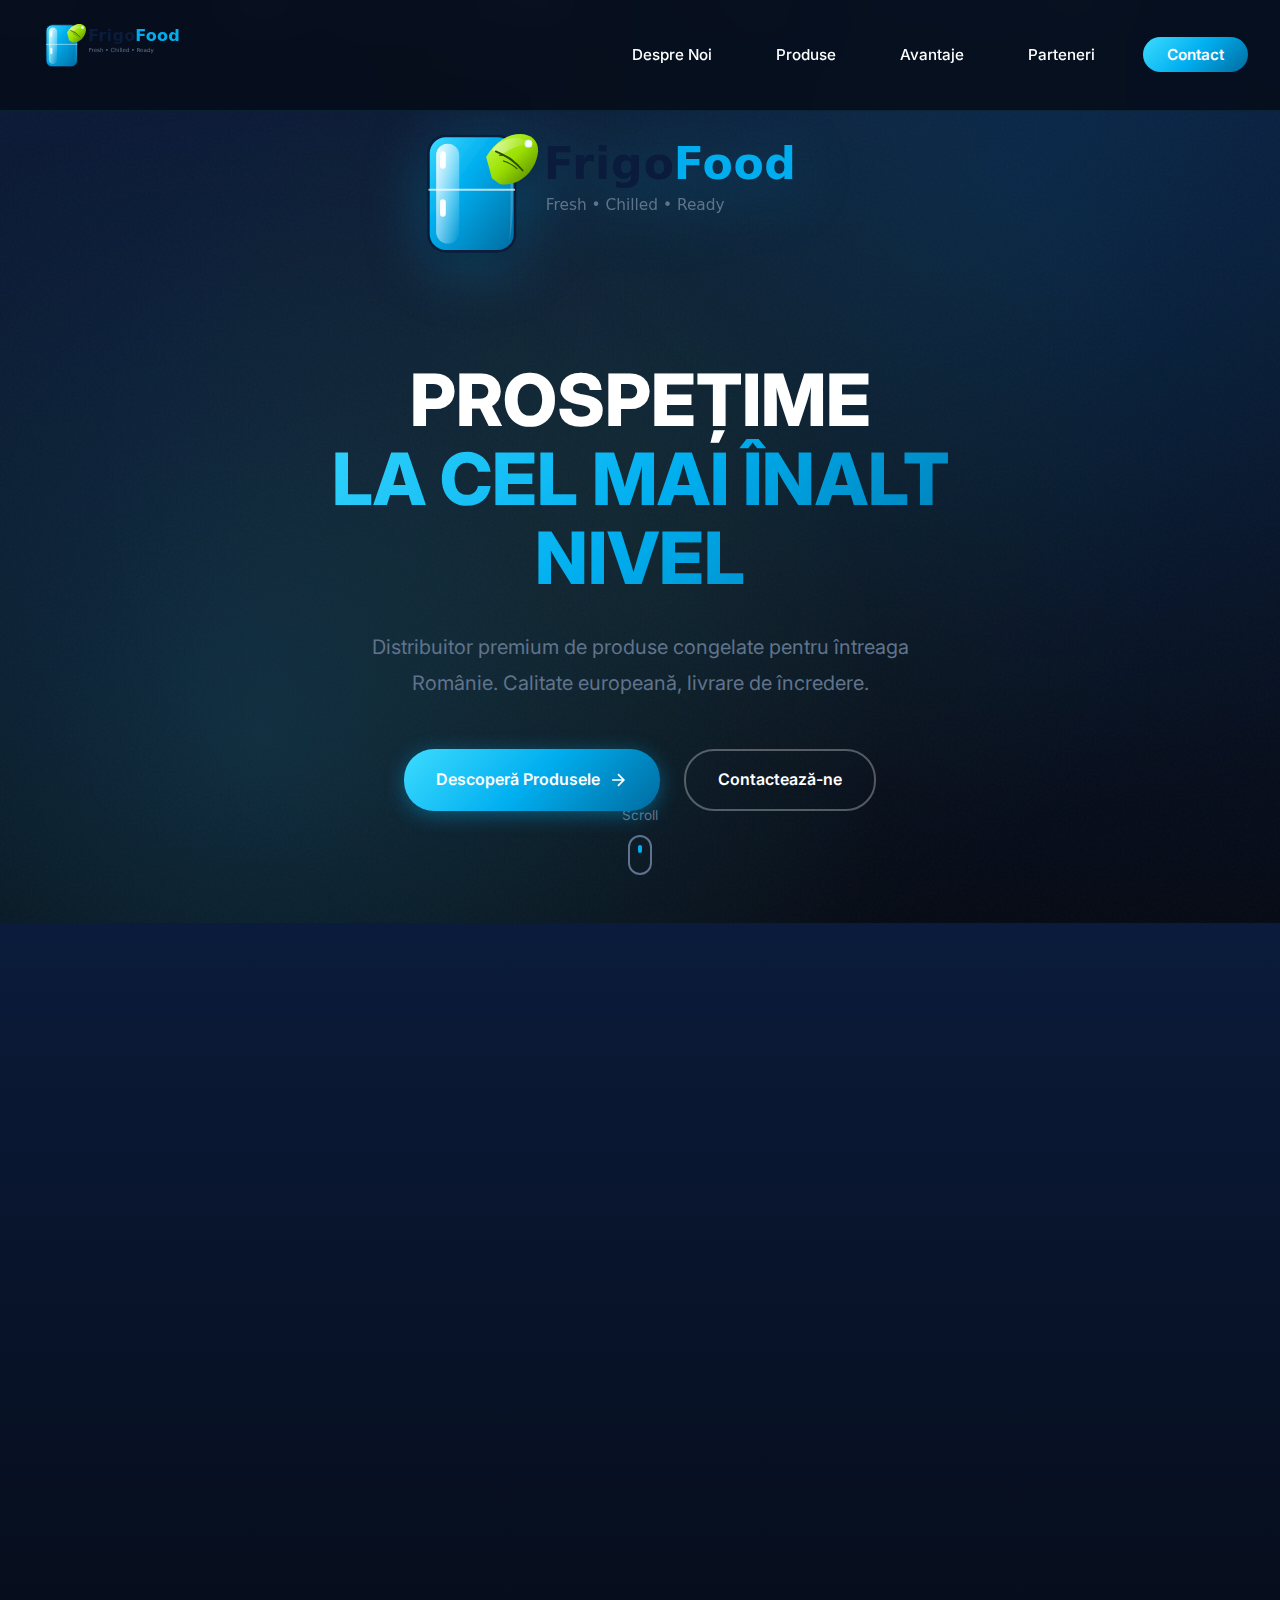
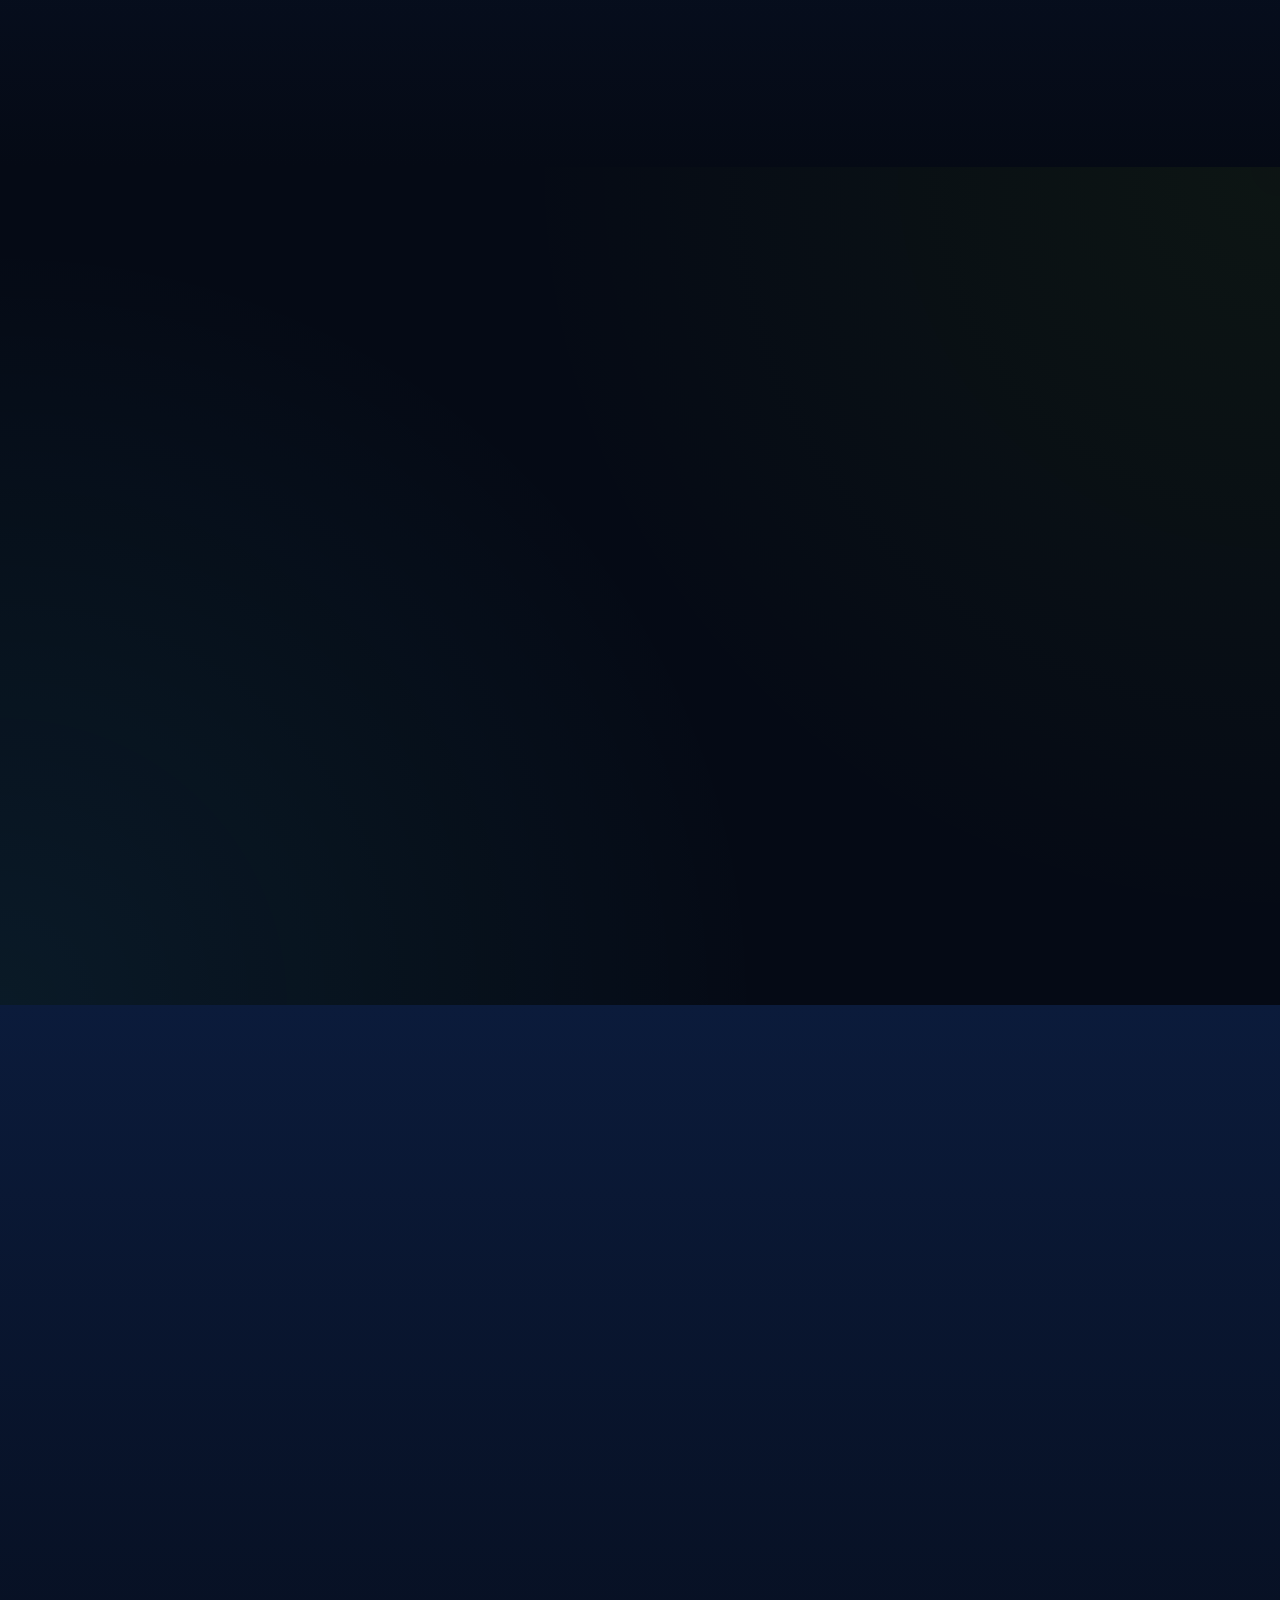
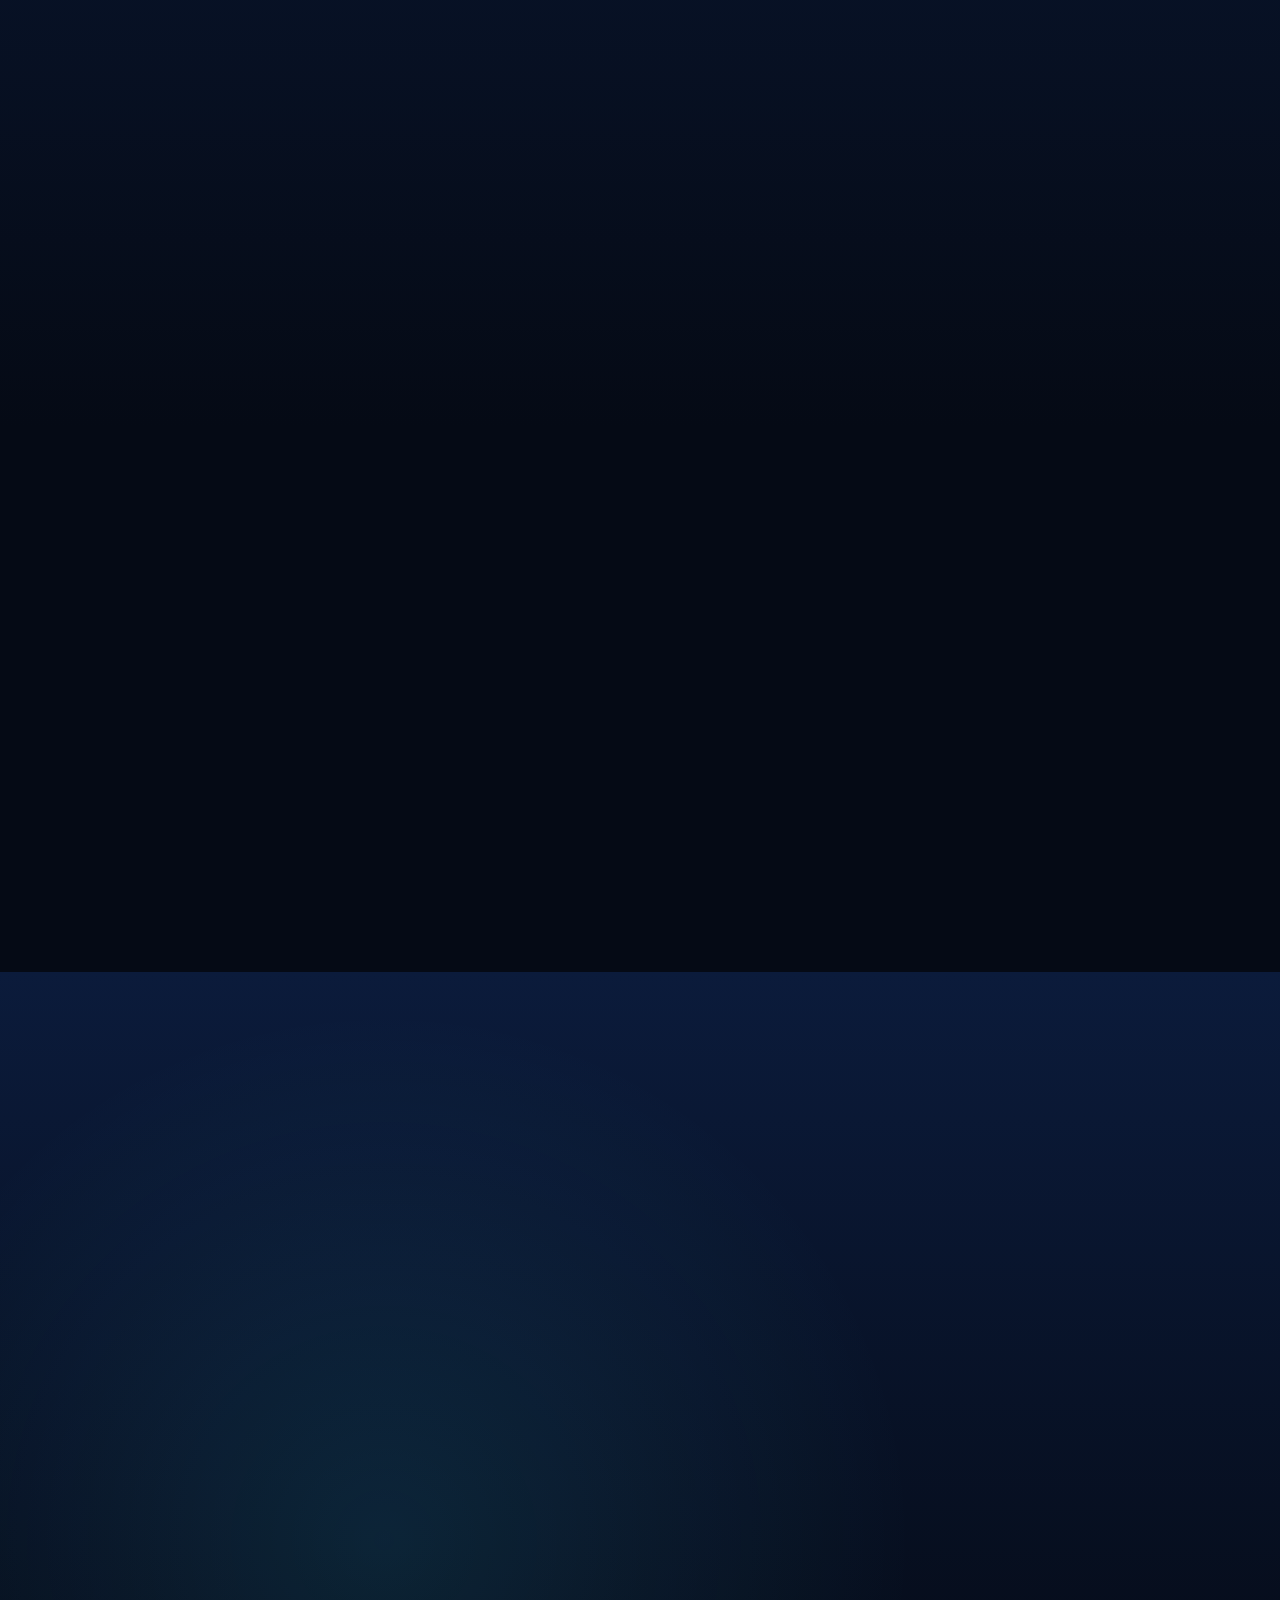
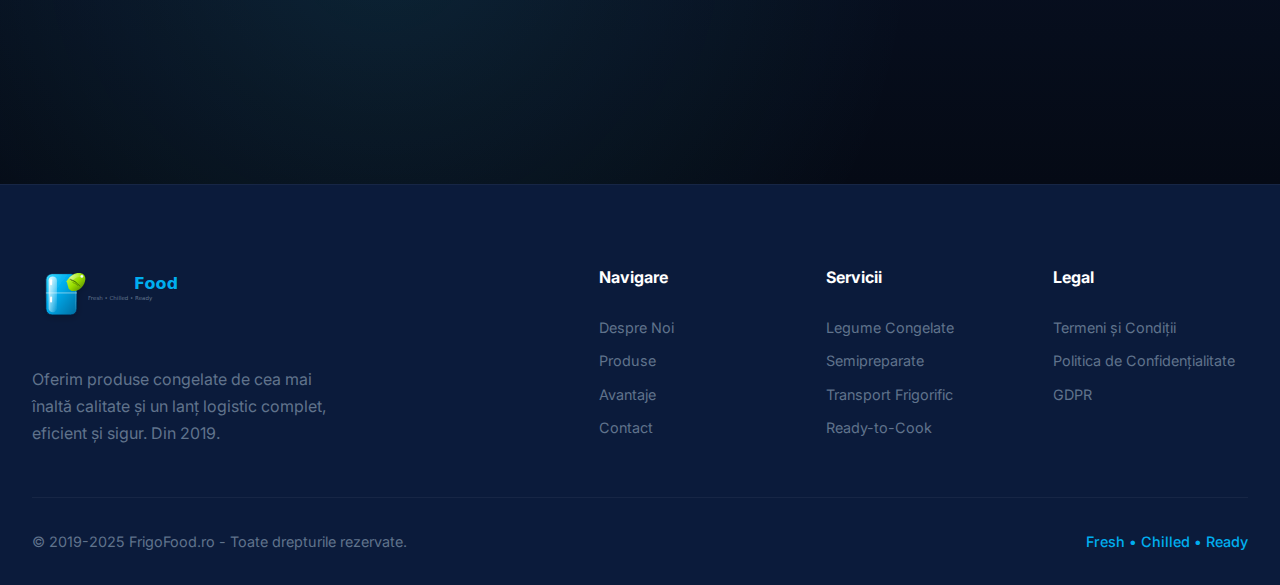
<file: index.html>
<!DOCTYPE html>
<html lang="ro">

<head>
    <meta charset="UTF-8">
    <meta name="viewport" content="width=device-width, initial-scale=1.0">
    <meta name="description"
        content="FrigoFood.ro - Produse congelate premium pentru România. Legume, carne, pește și fructe congelate de cea mai înaltă calitate.">
    <meta name="keywords"
        content="produse congelate, legume congelate, carne congelată, pește congelat, fructe congelate, distribuție România">
    <meta name="author" content="FrigoFood">
    <title>FrigoFood.ro | Fresh • Chilled • Ready</title>

    <!-- Fonts -->
    <link rel="preconnect" href="https://fonts.googleapis.com">
    <link rel="preconnect" href="https://fonts.gstatic.com" crossorigin>
    <link href="https://fonts.googleapis.com/css2?family=Inter:wght@300;400;500;600;700;800;900&display=swap"
        rel="stylesheet">

    <!-- Styles -->
    <link rel="stylesheet" href="index.css">
</head>

<body>
    <!-- Navigation -->
    <nav class="navbar" id="navbar">
        <div class="nav-container">
            <a href="#hero" class="nav-logo">
                <img src="assets/logo.svg" alt="FrigoFood Logo">
            </a>
            <ul class="nav-menu" id="nav-menu">
                <li><a href="#about" class="nav-link">Despre Noi</a></li>
                <li><a href="#products" class="nav-link">Produse</a></li>
                <li><a href="#features" class="nav-link">Avantaje</a></li>
                <li><a href="#partners" class="nav-link">Parteneri</a></li>
                <li><a href="#contact" class="nav-link nav-cta">Contact</a></li>
            </ul>
            <button class="nav-toggle" id="nav-toggle" aria-label="Toggle menu">
                <span></span>
                <span></span>
                <span></span>
            </button>
        </div>
    </nav>

    <!-- Hero Section -->
    <section class="hero" id="hero">
        <div class="hero-background">
            <div class="frost-overlay"></div>
            <div class="ice-particles" id="ice-particles"></div>
        </div>
        <div class="hero-content">
            <div class="hero-logo animate-float">
                <img src="assets/logo.svg" alt="FrigoFood">
            </div>
            <h1 class="hero-title">
                <span class="title-line">PROSPEȚIME</span>
                <span class="title-line accent">LA CEL MAI ÎNALT NIVEL</span>
            </h1>
            <p class="hero-subtitle">Distribuitor premium de produse congelate pentru întreaga Românie. Calitate
                europeană, livrare de încredere.</p>
            <div class="hero-buttons">
                <a href="#products" class="btn btn-primary">
                    <span>Descoperă Produsele</span>
                    <svg width="20" height="20" viewBox="0 0 24 24" fill="none" stroke="currentColor" stroke-width="2">
                        <path d="M5 12h14M12 5l7 7-7 7" />
                    </svg>
                </a>
                <a href="#contact" class="btn btn-secondary">Contactează-ne</a>
            </div>
        </div>
        <div class="hero-scroll">
            <span>Scroll</span>
            <div class="scroll-indicator"></div>
        </div>
    </section>

    <!-- About Section -->
    <section class="about" id="about">
        <div class="container">
            <div class="section-header">
                <span class="section-label">Despre Noi</span>
                <h2 class="section-title">Excelență în <span class="accent">Transport și Distribuție Frigorifică</span>
                </h2>
            </div>
            <div class="about-content">
                <div class="about-text">
                    <p class="about-lead">FrigoFood, fondată în anul 2019, este o firmă românească specializată în
                        transportul intern și internațional de mărfuri cu temperatură controlată.</p>
                    <p>Dispunem de o flotă frigorifică diversificată, cu vehicule de la 3,5 tone până la 20 tone,
                        oferind flexibilitate completă pentru distribuție locală, regională și transport internațional
                        de mare capacitate.</p>
                    <p>Prin investiții constante în tehnologie și logistică, am evoluat într-un operator logistic
                        complet, capabil să gestioneze întregul lanț frigorific: import, depozitare, manipulare,
                        distribuție și transport.</p>
                    <p>Începând cu 2024/2025, compania și-a extins activitatea prin dezvoltarea diviziei de import și
                        distribuție de legume congelate și produse semipreparate congelate, bazată pe parteneriate
                        internaționale solide și pe experiența acumulată în domeniul transportului frigorific.</p>
                </div>
                <div class="about-stats">
                    <div class="stat-card glass-card">
                        <div class="stat-icon">❄️</div>
                        <div class="stat-number" data-count="500">0</div>
                        <div class="stat-label">Produse Premium</div>
                    </div>
                    <div class="stat-card glass-card">
                        <div class="stat-icon">🚚</div>
                        <div class="stat-number" data-count="42">0</div>
                        <div class="stat-label">Județe Acoperite</div>
                    </div>
                    <div class="stat-card glass-card">
                        <div class="stat-icon">🤝</div>
                        <div class="stat-number" data-count="200">0</div>
                        <div class="stat-label">Clienți Mulțumiți</div>
                    </div>
                    <div class="stat-card glass-card">
                        <div class="stat-icon">⭐</div>
                        <div class="stat-number" data-count="6">0</div>
                        <div class="stat-label">Ani de Experiență</div>
                    </div>
                </div>
            </div>
        </div>
    </section>

    <!-- Products Section -->
    <section class="products" id="products">
        <div class="container">
            <div class="section-header">
                <span class="section-label">Ce Oferim</span>
                <h2 class="section-title">Descoperă <span class="accent">Serviciile și Produsele Noastre</span></h2>
                <p class="section-description">Import direct din Belgia și Polonia, depozitare și distribuție în lanț
                    frigorific complet, transport monitorizat 24/7.</p>
            </div>
            <div class="products-grid">
                <div class="product-card" data-category="dunya" onclick="window.location.href='dunya.html'">
                    <div class="product-image">
                        <div class="product-gradient gradient-red"></div>
                        <!-- Placeholder for Dunya Logo if available, otherwise stylish text/icon -->
                        <div class="dunya-logo-overlay">
                            <span class="dunya-text">DUNYA</span>
                        </div>
                        <div class="product-icon">🍲</div>
                    </div>
                    <div class="product-content">
                        <h3>Partener Dunya Holding</h3>
                        <p>Legume și semipreparate congelate de calitate superioară. Reprezentant EXCLUSIV în România.
                        </p>
                        <span class="product-tag">Vezi Catalog -></span>
                    </div>
                </div>
                <div class="product-card" data-category="transport">
                    <div class="product-image">
                        <div class="product-gradient gradient-blue"></div>
                        <div class="product-icon">🚚</div>
                    </div>
                    <div class="product-content">
                        <h3>Transport Frigorific</h3>
                        <p>Flotă diversificată 3,5t - 20t, transport intern și internațional, vehicule Euro 6
                            monitorizate GPS 24/7.</p>
                        <span class="product-tag">Monitorizat 24/7</span>
                    </div>
                </div>
                <div class="product-card" data-category="readytocook">
                    <div class="product-image">
                        <div class="product-gradient gradient-purple"></div>
                        <div class="product-icon">👨‍🍳</div>
                    </div>
                    <div class="product-content">
                        <h3>Ready-to-Cook</h3>
                        <p>Gamă completă de produse gata de preparare pentru HoReCa, retail și distribuitori alimentari.
                        </p>
                        <span class="product-tag">HoReCa</span>
                    </div>
                </div>
            </div>
        </div>
    </section>

    <!-- Features Section -->
    <section class="features" id="features">
        <div class="container">
            <div class="section-header">
                <span class="section-label">De Ce Noi</span>
                <h2 class="section-title">Avantajele <span class="accent">FrigoFood</span></h2>
            </div>
            <div class="features-grid">
                <div class="feature-card glass-card">
                    <div class="feature-icon-wrapper">
                        <div class="feature-icon">🚚</div>
                    </div>
                    <h3>Flotă Frigorifică Diversificată</h3>
                    <p>Vehicule de la 3,5t până la 20t, ideale pentru distribuție locală, regională și transport
                        internațional.</p>
                </div>
                <div class="feature-card glass-card">
                    <div class="feature-icon-wrapper">
                        <div class="feature-icon">🏭</div>
                    </div>
                    <h3>Operator Logistic Complet</h3>
                    <p>Import, depozitare, manipulare, distribuție și transport - gestionăm întregul lanț frigorific.
                    </p>
                </div>
                <div class="feature-card glass-card">
                    <div class="feature-icon-wrapper">
                        <div class="feature-icon">🏆</div>
                    </div>
                    <h3>Reprezentant Exclusiv</h3>
                    <p>Suntem unicul reprezentant Dunya Holding în România, oferind produse unice și competitive.</p>
                </div>
                <div class="feature-card glass-card">
                    <div class="feature-icon-wrapper">
                        <div class="feature-icon">✅</div>
                    </div>
                    <h3>Certificări Internaționale</h3>
                    <p>Produse conforme IFS, BRC, HACCP, ISO 22000 - cele mai stricte standarde de siguranță alimentară.
                    </p>
                </div>
                <div class="feature-card glass-card">
                    <div class="feature-icon-wrapper">
                        <div class="feature-icon">🌱</div>
                    </div>
                    <h3>Sustenabilitate</h3>
                    <p>Flotă Euro 6, optimizarea rutelor, eficiență energetică în depozite și practici ecologice.</p>
                </div>
                <div class="feature-card glass-card">
                    <div class="feature-icon-wrapper">
                        <div class="feature-icon">📍</div>
                    </div>
                    <h3>Trasabilitate Completă</h3>
                    <p>Calitate garantată și monitorizare GPS 24/7 pentru siguranța fiecărui transport.</p>
                </div>
            </div>
        </div>
    </section>

    <!-- Partners Section -->
    <section class="partners" id="partners">
        <div class="container">
            <div class="section-header">
                <span class="section-label">Parteneri Internaționali</span>
                <h2 class="section-title">Parteneriatele Noastre <span class="accent">de Încredere</span></h2>
                <p class="section-description">Colaborăm cu producători europeni de top și deservim distribuitori,
                    HoReCa și retail în toată România.</p>
            </div>
            <div class="partners-marquee">
                <div class="partners-track">
                    <div class="partner-logo">
                        <span class="partner-name">Furnizor Belgian</span>
                        <span class="partner-subtitle">40+ ani experiență</span>
                    </div>
                    <div class="partner-logo">
                        <span class="partner-name">Dunya Holding</span>
                        <span class="partner-subtitle">Polonia - Exclusiv RO</span>
                    </div>
                    <div class="partner-logo">
                        <span class="partner-name">Distribuitori</span>
                        <span class="partner-subtitle">Produse Alimentare</span>
                    </div>
                    <div class="partner-logo">
                        <span class="partner-name">HoReCa</span>
                        <span class="partner-subtitle">Restaurante & Hoteluri</span>
                    </div>
                    <div class="partner-logo">
                        <span class="partner-name">Retail</span>
                        <span class="partner-subtitle">Magazine & Supermarketuri</span>
                    </div>
                    <div class="partner-logo">
                        <span class="partner-name">Catering</span>
                        <span class="partner-subtitle">Servicii Premium</span>
                    </div>
                    <!-- Duplicate for seamless loop -->
                    <div class="partner-logo">
                        <span class="partner-name">Furnizor Belgian</span>
                        <span class="partner-subtitle">40+ ani experiență</span>
                    </div>
                    <div class="partner-logo">
                        <span class="partner-name">Dunya Holding</span>
                        <span class="partner-subtitle">Polonia - Exclusiv RO</span>
                    </div>
                    <div class="partner-logo">
                        <span class="partner-name">Distribuitori</span>
                        <span class="partner-subtitle">Produse Alimentare</span>
                    </div>
                    <div class="partner-logo">
                        <span class="partner-name">HoReCa</span>
                        <span class="partner-subtitle">Restaurante & Hoteluri</span>
                    </div>
                </div>
            </div>
        </div>
    </section>

    <!-- Contact Section -->
    <section class="contact" id="contact">
        <div class="container">
            <div class="contact-wrapper">
                <div class="contact-info">
                    <div class="section-header">
                        <span class="section-label">Contact</span>
                        <h2 class="section-title">Hai să <span class="accent">Colaborăm</span></h2>
                    </div>
                    <p class="contact-description">Ești interesat de produsele noastre sau vrei să devii partener?
                        Contactează-ne și îți vom răspunde în cel mai scurt timp.</p>

                    <div class="contact-details">
                        <div class="contact-item">
                            <div class="contact-icon">📍</div>
                            <div>
                                <strong>Adresă</strong>
                                <p>Strada Exemplu Nr. 123, București, România</p>
                            </div>
                        </div>
                        <div class="contact-item">
                            <div class="contact-icon">📞</div>
                            <div>
                                <strong>Telefon</strong>
                                <p>+40 123 456 789</p>
                            </div>
                        </div>
                        <div class="contact-item">
                            <div class="contact-icon">✉️</div>
                            <div>
                                <strong>Email</strong>
                                <p>contact@frigofood.ro</p>
                            </div>
                        </div>
                        <div class="contact-item">
                            <div class="contact-icon">🕐</div>
                            <div>
                                <strong>Program</strong>
                                <p>Luni - Vineri: 08:00 - 18:00</p>
                            </div>
                        </div>
                    </div>

                    <div class="social-links">
                        <a href="#" class="social-link" aria-label="Facebook">
                            <svg width="24" height="24" viewBox="0 0 24 24" fill="currentColor">
                                <path d="M18 2h-3a5 5 0 0 0-5 5v3H7v4h3v8h4v-8h3l1-4h-4V7a1 1 0 0 1 1-1h3z" />
                            </svg>
                        </a>
                        <a href="#" class="social-link" aria-label="Instagram">
                            <svg width="24" height="24" viewBox="0 0 24 24" fill="none" stroke="currentColor"
                                stroke-width="2">
                                <rect x="2" y="2" width="20" height="20" rx="5" ry="5" />
                                <path d="M16 11.37A4 4 0 1 1 12.63 8 4 4 0 0 1 16 11.37z" />
                                <line x1="17.5" y1="6.5" x2="17.51" y2="6.5" />
                            </svg>
                        </a>
                        <a href="#" class="social-link" aria-label="LinkedIn">
                            <svg width="24" height="24" viewBox="0 0 24 24" fill="currentColor">
                                <path
                                    d="M16 8a6 6 0 0 1 6 6v7h-4v-7a2 2 0 0 0-2-2 2 2 0 0 0-2 2v7h-4v-7a6 6 0 0 1 6-6z" />
                                <rect x="2" y="9" width="4" height="12" />
                                <circle cx="4" cy="4" r="2" />
                            </svg>
                        </a>
                    </div>
                </div>

                <div class="contact-form-wrapper glass-card">
                    <form class="contact-form" id="contact-form">
                        <div class="form-group">
                            <label for="name">Nume Complet</label>
                            <input type="text" id="name" name="name" required placeholder="Ion Popescu">
                        </div>
                        <div class="form-group">
                            <label for="email">Email</label>
                            <input type="email" id="email" name="email" required placeholder="ion@exemplu.ro">
                        </div>
                        <div class="form-group">
                            <label for="company">Companie (opțional)</label>
                            <input type="text" id="company" name="company" placeholder="Numele companiei">
                        </div>
                        <div class="form-group">
                            <label for="message">Mesaj</label>
                            <textarea id="message" name="message" rows="4" required
                                placeholder="Scrie mesajul tău aici..."></textarea>
                        </div>
                        <button type="submit" class="btn btn-primary btn-full">
                            <span>Trimite Mesajul</span>
                            <svg width="20" height="20" viewBox="0 0 24 24" fill="none" stroke="currentColor"
                                stroke-width="2">
                                <line x1="22" y1="2" x2="11" y2="13" />
                                <polygon points="22 2 15 22 11 13 2 9 22 2" />
                            </svg>
                        </button>
                    </form>
                </div>
            </div>
        </div>
    </section>

    <!-- Footer -->
    <footer class="footer">
        <div class="container">
            <div class="footer-content">
                <div class="footer-brand">
                    <img src="assets/logo.svg" alt="FrigoFood" class="footer-logo">
                    <p>Oferim produse congelate de cea mai înaltă calitate și un lanț logistic complet, eficient și
                        sigur. Din 2019.</p>
                </div>
                <div class="footer-links">
                    <div class="footer-column">
                        <h4>Navigare</h4>
                        <ul>
                            <li><a href="#about">Despre Noi</a></li>
                            <li><a href="#products">Produse</a></li>
                            <li><a href="#features">Avantaje</a></li>
                            <li><a href="#contact">Contact</a></li>
                        </ul>
                    </div>
                    <div class="footer-column">
                        <h4>Servicii</h4>
                        <ul>
                            <li><a href="#products">Legume Congelate</a></li>
                            <li><a href="#products">Semipreparate</a></li>
                            <li><a href="#products">Transport Frigorific</a></li>
                            <li><a href="#products">Ready-to-Cook</a></li>
                        </ul>
                    </div>
                    <div class="footer-column">
                        <h4>Legal</h4>
                        <ul>
                            <li><a href="#">Termeni și Condiții</a></li>
                            <li><a href="#">Politica de Confidențialitate</a></li>
                            <li><a href="#">GDPR</a></li>
                        </ul>
                    </div>
                </div>
            </div>
            <div class="footer-bottom">
                <p>&copy; 2019-2025 FrigoFood.ro - Toate drepturile rezervate.</p>
                <p class="footer-tagline">Fresh • Chilled • Ready</p>
            </div>
        </div>
    </footer>

    <!-- Scripts -->
    <script src="index.js"></script>
</body>

</html>
</file>
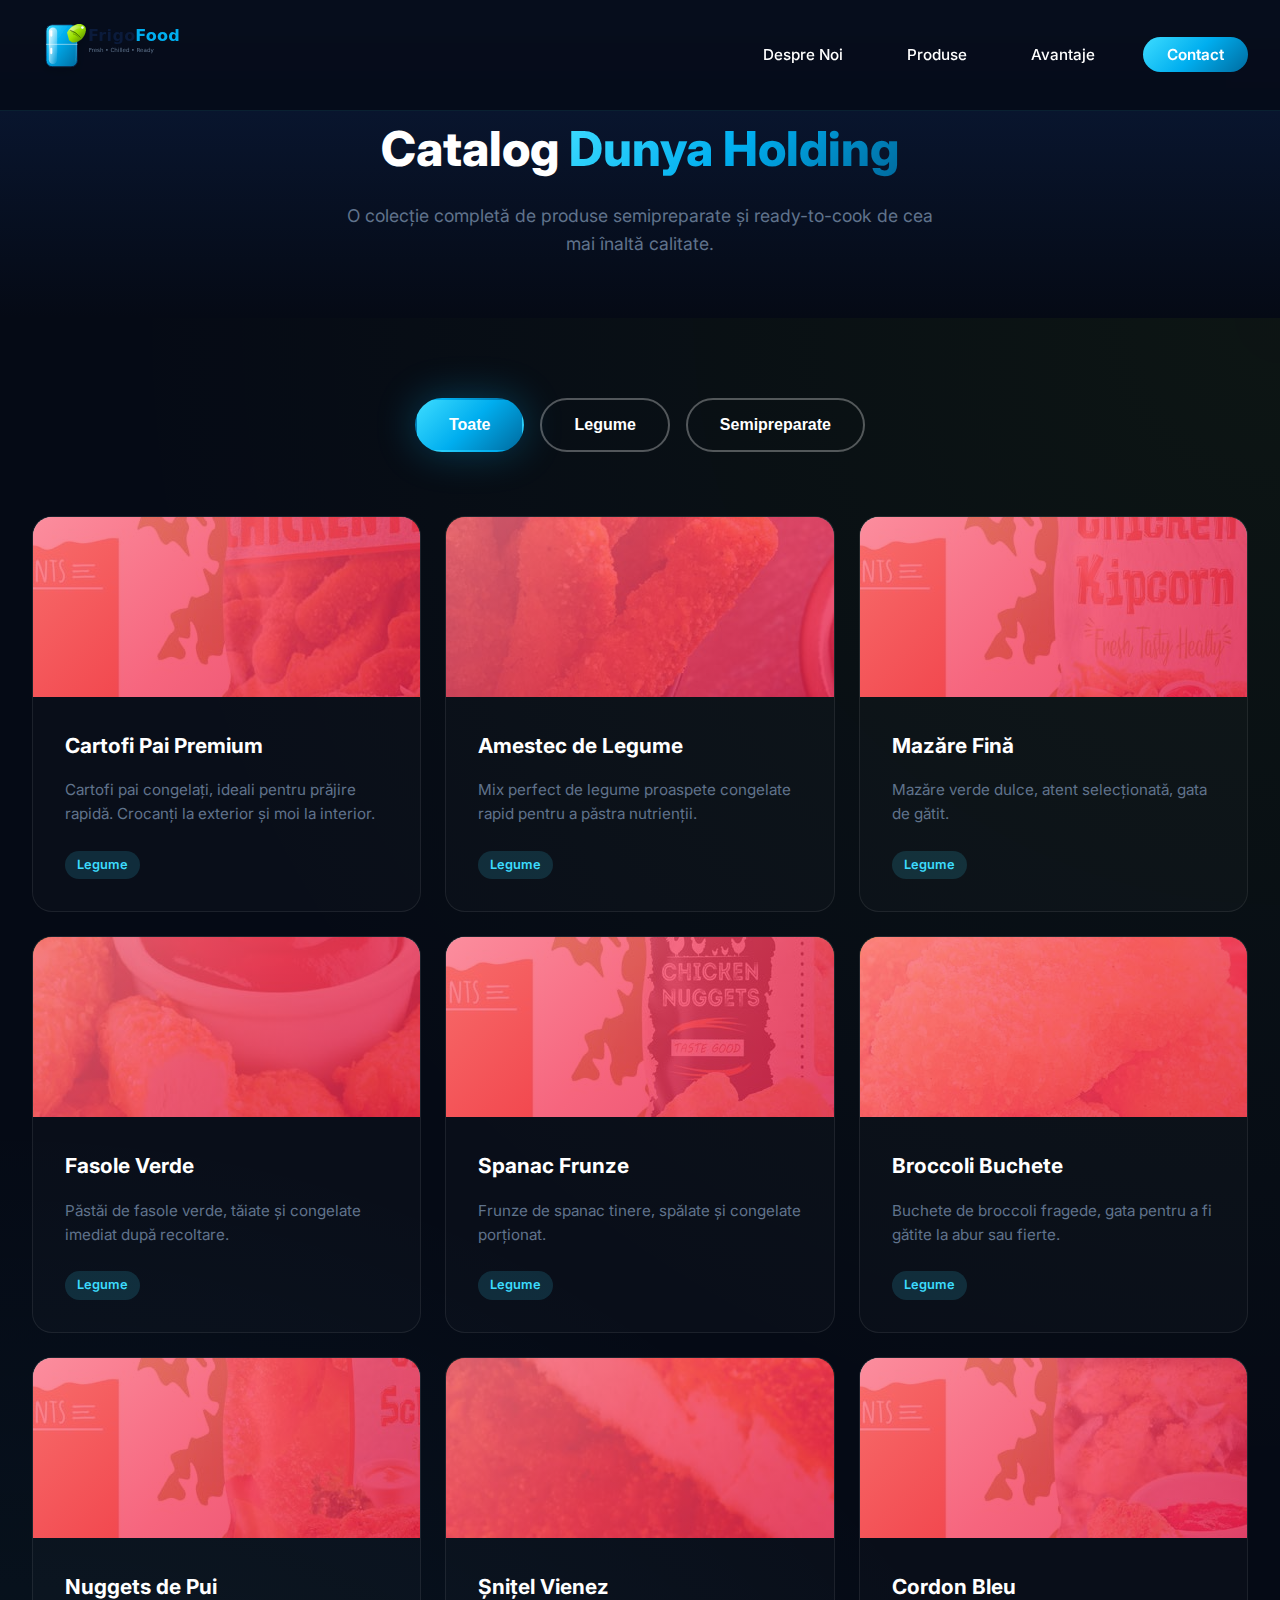
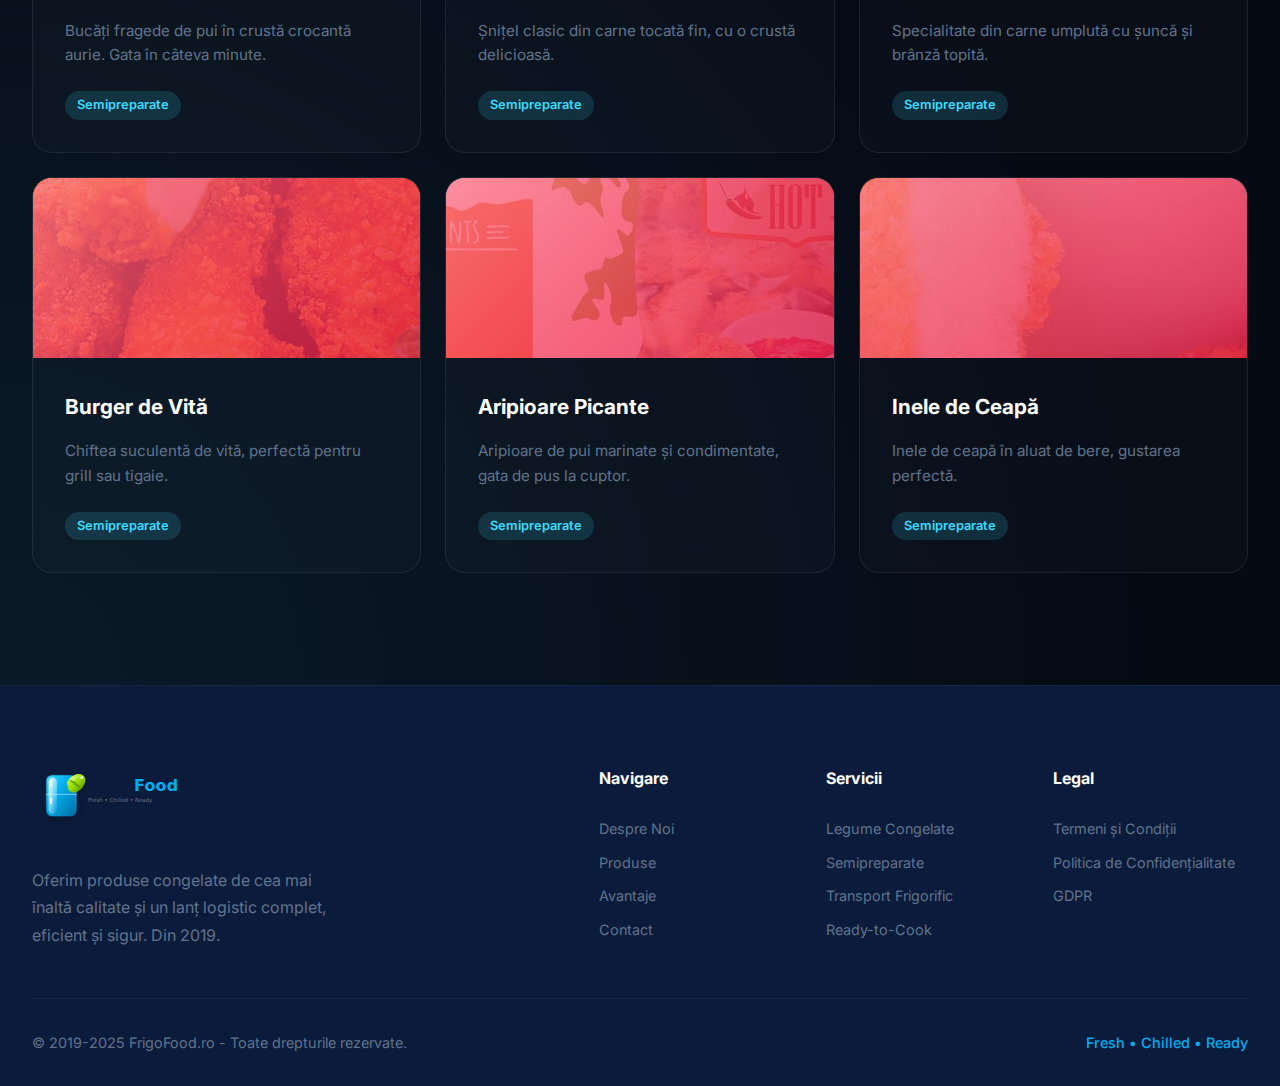
<file: dunya.html>
<!DOCTYPE html>
<html lang="ro">

<head>
    <meta charset="UTF-8">
    <meta name="viewport" content="width=device-width, initial-scale=1.0">
    <title>FrigoFood.ro | Catalog Dunya Holding</title>

    <!-- Fonts -->
    <link rel="preconnect" href="https://fonts.googleapis.com">
    <link rel="preconnect" href="https://fonts.gstatic.com" crossorigin>
    <link href="https://fonts.googleapis.com/css2?family=Inter:wght@300;400;500;600;700;800;900&display=swap"
        rel="stylesheet">

    <!-- Styles -->
    <link rel="stylesheet" href="index.css">
    <style>
        .page-header {
            padding-top: 120px;
            padding-bottom: 60px;
            background: var(--gradient-dark);
            text-align: center;
        }

        .gallery-grid {
            display: grid;
            grid-template-columns: repeat(auto-fit, minmax(300px, 1fr));
            gap: var(--spacing-md);
            padding: var(--spacing-lg) 0;
        }

        .gallery-item {
            border-radius: var(--radius-md);
            overflow: hidden;
            background: rgba(255, 255, 255, 0.05);
            border: 1px solid rgba(255, 255, 255, 0.1);
            transition: var(--transition-base);
        }

        .gallery-item:hover {
            transform: translateY(-5px);
            border-color: var(--frost-blue);
        }

        .gallery-item img {
            width: 100%;
            height: auto;
            display: block;
        }
    </style>
</head>

<body>
    <!-- Navigation -->
    <nav class="navbar" id="navbar">
        <div class="nav-container">
            <a href="index.html" class="nav-logo">
                <img src="assets/logo.svg" alt="FrigoFood Logo">
            </a>
            <ul class="nav-menu" id="nav-menu">
                <li><a href="index.html#about" class="nav-link">Despre Noi</a></li>
                <li><a href="index.html#products" class="nav-link">Produse</a></li>
                <li><a href="index.html#features" class="nav-link">Avantaje</a></li>
                <li><a href="index.html#contact" class="nav-link nav-cta">Contact</a></li>
            </ul>
        </div>
    </nav>

    <!-- Page Header -->
    <section class="page-header">
        <div class="container">
            <h1 class="section-title">Catalog <span class="accent">Dunya Holding</span></h1>
            <p class="section-description">O colecție completă de produse semipreparate și ready-to-cook de cea mai
                înaltă calitate.</p>
        </div>
    </section>

    <!-- Gallery Section -->
    <section class="products">
        <div class="container">
            <!-- Filter Buttons -->
            <div class="filter-buttons" style="display: flex; justify-content: center; gap: 1rem; margin-bottom: 2rem;">
                <button class="btn btn-secondary active" onclick="filterProducts('all', this)">Toate</button>
                <button class="btn btn-secondary" onclick="filterProducts('legume', this)">Legume</button>
                <button class="btn btn-secondary" onclick="filterProducts('semipreparate', this)">Semipreparate</button>
            </div>

            <div class="gallery-grid" id="product-grid">
                <!-- Products will be loaded here via JS -->
            </div>
        </div>
    </section>

    <!-- Footer -->
    <footer class="footer">
        <div class="container">
            <div class="footer-content">
                <div class="footer-brand">
                    <img src="assets/logo.svg" alt="FrigoFood" class="footer-logo">
                    <p>Oferim produse congelate de cea mai înaltă calitate și un lanț logistic complet, eficient și
                        sigur. Din 2019.</p>
                </div>
                <div class="footer-links">
                    <div class="footer-column">
                        <h4>Navigare</h4>
                        <ul>
                            <li><a href="index.html#about">Despre Noi</a></li>
                            <li><a href="index.html#products">Produse</a></li>
                            <li><a href="index.html#features">Avantaje</a></li>
                            <li><a href="index.html#contact">Contact</a></li>
                        </ul>
                    </div>
                    <div class="footer-column">
                        <h4>Servicii</h4>
                        <ul>
                            <li><a href="index.html#products">Legume Congelate</a></li>
                            <li><a href="index.html#products">Semipreparate</a></li>
                            <li><a href="index.html#products">Transport Frigorific</a></li>
                            <li><a href="index.html#products">Ready-to-Cook</a></li>
                        </ul>
                    </div>
                    <div class="footer-column">
                        <h4>Legal</h4>
                        <ul>
                            <li><a href="#">Termeni și Condiții</a></li>
                            <li><a href="#">Politica de Confidențialitate</a></li>
                            <li><a href="#">GDPR</a></li>
                        </ul>
                    </div>
                </div>
            </div>
            <div class="footer-bottom">
                <p>&copy; 2019-2025 FrigoFood.ro - Toate drepturile rezervate.</p>
                <p class="footer-tagline">Fresh • Chilled • Ready</p>
            </div>
        </div>
    </footer>

    <!-- Scripts -->
    <script src="js/dunya_products.js"></script>
    <script>
        const productGrid = document.getElementById('product-grid');

        function renderProducts(filter = 'all') {
            productGrid.innerHTML = '';

            const filteredProducts = filter === 'all'
                ? dunyaProducts
                : dunyaProducts.filter(p => p.category === filter);

            filteredProducts.forEach(product => {
                const productHTML = `
                    <div class="product-card">
                        <div class="product-image">
                            <img src="${product.image}" alt="${product.name}" loading="lazy">
                            <div class="product-gradient gradient-red"></div>
                        </div>
                        <div class="product-content">
                            <h3>${product.name}</h3>
                            <p>${product.description}</p>
                            <span class="product-tag">${product.category === 'legume' ? 'Legume' : 'Semipreparate'}</span>
                        </div>
                    </div>
                `;
                productGrid.innerHTML += productHTML;
            });
        }

        function filterProducts(category, btn) {
            // Update active state
            document.querySelectorAll('.filter-buttons .btn').forEach(b => b.classList.remove('active'));
            document.querySelectorAll('.filter-buttons .btn').forEach(b => {
                if (b.textContent.toLowerCase().includes(category === 'all' ? 'toate' : category)) {
                    // This is a rough match, in a real app we'd use data attributes
                }
            });
            btn.classList.add('active'); // Add to clicked button

            renderProducts(category);
        }

        // Initial render
        renderProducts();
    </script>
</file>
<file: index.css>
/* ============================================
   FRIGOFOOD.RO - EPIC PRESENTATION WEBSITE
   Modern, Icy, Premium Design
   ============================================ */

/* CSS Custom Properties (Design Tokens) */
:root {
    /* Primary Colors - From Logo */
    --deep-ocean: #0B1B3B;
    --frost-blue: #00AEEF;
    --ice-blue: #3DDCFF;
    --fresh-green: #9ADF00;
    --leaf-dark: #4A7A00;

    /* Neutrals */
    --snow-white: #FFFFFF;
    --soft-gray: #60738C;
    --light-gray: #F0F4F8;
    --dark-bg: #050A15;

    /* Gradients */
    --gradient-ice: linear-gradient(135deg, #3DDCFF 0%, #00AEEF 50%, #006B9F 100%);
    --gradient-frost: linear-gradient(180deg, rgba(61, 220, 255, 0.15) 0%, rgba(0, 174, 239, 0.05) 100%);
    --gradient-fresh: linear-gradient(135deg, #C9FF5A 0%, #9ADF00 50%, #4A7A00 100%);
    --gradient-dark: linear-gradient(180deg, #0B1B3B 0%, #050A15 100%);

    /* Typography */
    --font-primary: 'Inter', system-ui, -apple-system, sans-serif;

    /* Spacing */
    --spacing-xs: 0.5rem;
    --spacing-sm: 1rem;
    --spacing-md: 1.5rem;
    --spacing-lg: 2rem;
    --spacing-xl: 3rem;
    --spacing-2xl: 5rem;

    /* Border Radius */
    --radius-sm: 8px;
    --radius-md: 12px;
    --radius-lg: 20px;
    --radius-xl: 30px;

    /* Shadows */
    --shadow-sm: 0 2px 10px rgba(0, 0, 0, 0.1);
    --shadow-md: 0 8px 30px rgba(0, 0, 0, 0.12);
    --shadow-lg: 0 20px 60px rgba(0, 0, 0, 0.15);
    --shadow-glow: 0 0 40px rgba(0, 174, 239, 0.3);

    /* Transitions */
    --transition-fast: 0.2s ease;
    --transition-base: 0.3s ease;
    --transition-slow: 0.5s ease;
}

/* Reset & Base */
*,
*::before,
*::after {
    margin: 0;
    padding: 0;
    box-sizing: border-box;
}

html {
    scroll-behavior: smooth;
    font-size: 16px;
}

body {
    font-family: var(--font-primary);
    background: var(--dark-bg);
    color: var(--snow-white);
    line-height: 1.6;
    overflow-x: hidden;
}

/* Scrollbar Styling */
::-webkit-scrollbar {
    width: 10px;
}

::-webkit-scrollbar-track {
    background: var(--deep-ocean);
}

::-webkit-scrollbar-thumb {
    background: var(--frost-blue);
    border-radius: 5px;
}

::-webkit-scrollbar-thumb:hover {
    background: var(--ice-blue);
}

/* Container */
.container {
    max-width: 1400px;
    margin: 0 auto;
    padding: 0 var(--spacing-lg);
}

/* ============================================
   NAVIGATION
   ============================================ */
.navbar {
    position: fixed;
    top: 0;
    left: 0;
    right: 0;
    z-index: 1000;
    padding: var(--spacing-sm) 0;
    background: rgba(5, 10, 21, 0.8);
    backdrop-filter: blur(20px);
    -webkit-backdrop-filter: blur(20px);
    border-bottom: 1px solid rgba(61, 220, 255, 0.1);
    transition: var(--transition-base);
}

.navbar.scrolled {
    padding: var(--spacing-xs) 0;
    background: rgba(5, 10, 21, 0.95);
}

.nav-container {
    max-width: 1400px;
    margin: 0 auto;
    padding: 0 var(--spacing-lg);
    display: flex;
    align-items: center;
    justify-content: space-between;
}

.nav-logo img {
    height: 70px;
    width: auto;
    transition: var(--transition-base);
}

.nav-logo:hover img {
    transform: scale(1.05);
}

.nav-menu {
    display: flex;
    align-items: center;
    gap: var(--spacing-lg);
    list-style: none;
}

.nav-link {
    color: var(--snow-white);
    text-decoration: none;
    font-weight: 500;
    font-size: 0.95rem;
    padding: var(--spacing-xs) var(--spacing-sm);
    border-radius: var(--radius-sm);
    transition: var(--transition-base);
    position: relative;
}

.nav-link::after {
    content: '';
    position: absolute;
    bottom: 0;
    left: 50%;
    transform: translateX(-50%);
    width: 0;
    height: 2px;
    background: var(--gradient-ice);
    border-radius: 2px;
    transition: var(--transition-base);
}

.nav-link:hover::after {
    width: 80%;
}

.nav-link:hover {
    color: var(--ice-blue);
}

.nav-cta {
    background: var(--gradient-ice);
    color: var(--snow-white) !important;
    padding: var(--spacing-xs) var(--spacing-md) !important;
    border-radius: var(--radius-xl);
    font-weight: 600;
}

.nav-cta::after {
    display: none;
}

.nav-cta:hover {
    box-shadow: var(--shadow-glow);
    transform: translateY(-2px);
}

.nav-toggle {
    display: none;
    flex-direction: column;
    gap: 5px;
    background: none;
    border: none;
    cursor: pointer;
    padding: var(--spacing-xs);
}

.nav-toggle span {
    width: 25px;
    height: 2px;
    background: var(--snow-white);
    border-radius: 2px;
    transition: var(--transition-base);
}

/* ============================================
   HERO SECTION
   ============================================ */
.hero {
    min-height: 100vh;
    display: flex;
    align-items: center;
    justify-content: center;
    position: relative;
    overflow: hidden;
    padding-top: 80px;
}

.hero-background {
    position: absolute;
    inset: 0;
    z-index: 0;
}

.hero-background::before {
    content: '';
    position: absolute;
    inset: 0;
    background: var(--gradient-dark);
}

.hero-background::after {
    content: '';
    position: absolute;
    inset: 0;
    background:
        radial-gradient(circle at 20% 80%, rgba(61, 220, 255, 0.15) 0%, transparent 50%),
        radial-gradient(circle at 80% 20%, rgba(0, 174, 239, 0.1) 0%, transparent 50%),
        radial-gradient(circle at 50% 50%, rgba(154, 223, 0, 0.05) 0%, transparent 70%);
}

.frost-overlay {
    position: absolute;
    inset: 0;
    background: url("data:image/svg+xml,%3Csvg viewBox='0 0 400 400' xmlns='http://www.w3.org/2000/svg'%3E%3Cfilter id='noiseFilter'%3E%3CfeTurbulence type='fractalNoise' baseFrequency='0.9' numOctaves='4' stitchTiles='stitch'/%3E%3C/filter%3E%3Crect width='100%25' height='100%25' filter='url(%23noiseFilter)'/%3E%3C/svg%3E");
    opacity: 0.03;
    pointer-events: none;
}

.ice-particles {
    position: absolute;
    inset: 0;
    overflow: hidden;
    pointer-events: none;
}

.ice-particle {
    position: absolute;
    background: var(--snow-white);
    border-radius: 50%;
    opacity: 0.6;
    animation: float-particle 15s infinite linear;
}

@keyframes float-particle {
    0% {
        transform: translateY(100vh) rotate(0deg);
        opacity: 0;
    }

    10% {
        opacity: 0.6;
    }

    90% {
        opacity: 0.6;
    }

    100% {
        transform: translateY(-100vh) rotate(360deg);
        opacity: 0;
    }
}

.hero-content {
    position: relative;
    z-index: 1;
    text-align: center;
    max-width: 900px;
    padding: var(--spacing-lg);
}

.hero-logo {
    margin-bottom: var(--spacing-xl);
}

.hero-logo img {
    width: 100%;
    max-width: 500px;
    height: auto;
    filter: drop-shadow(0 10px 30px rgba(0, 174, 239, 0.3));
}

.animate-float {
    animation: float 6s ease-in-out infinite;
}

@keyframes float {

    0%,
    100% {
        transform: translateY(0);
    }

    50% {
        transform: translateY(-20px);
    }
}

.hero-title {
    font-size: clamp(2.5rem, 6vw, 4.5rem);
    font-weight: 800;
    line-height: 1.1;
    margin-bottom: var(--spacing-lg);
}

.title-line {
    display: block;
}

.title-line.accent {
    background: var(--gradient-ice);
    -webkit-background-clip: text;
    -webkit-text-fill-color: transparent;
    background-clip: text;
}

.hero-subtitle {
    font-size: 1.25rem;
    color: var(--soft-gray);
    max-width: 600px;
    margin: 0 auto var(--spacing-xl);
    line-height: 1.8;
}

.hero-buttons {
    display: flex;
    gap: var(--spacing-md);
    justify-content: center;
    flex-wrap: wrap;
}

/* Buttons */
.btn {
    display: inline-flex;
    align-items: center;
    gap: var(--spacing-xs);
    padding: var(--spacing-sm) var(--spacing-lg);
    font-size: 1rem;
    font-weight: 600;
    text-decoration: none;
    border-radius: var(--radius-xl);
    border: none;
    cursor: pointer;
    transition: var(--transition-base);
}

.btn-primary {
    background: var(--gradient-ice);
    color: var(--snow-white);
    box-shadow: 0 4px 20px rgba(0, 174, 239, 0.4);
}

.btn-primary:hover {
    transform: translateY(-3px);
    box-shadow: 0 8px 30px rgba(0, 174, 239, 0.5);
}

.btn-primary svg {
    transition: var(--transition-base);
}

.btn-primary:hover svg {
    transform: translateX(5px);
}

.btn-secondary {
    background: transparent;
    color: var(--snow-white);
    border: 2px solid rgba(255, 255, 255, 0.3);
}

.btn-secondary:hover {
    background: rgba(255, 255, 255, 0.1);
    border-color: var(--ice-blue);
    color: var(--ice-blue);
}

.btn-full {
    width: 100%;
    justify-content: center;
}

/* Hero Scroll Indicator */
.hero-scroll {
    position: absolute;
    bottom: var(--spacing-xl);
    left: 50%;
    transform: translateX(-50%);
    display: flex;
    flex-direction: column;
    align-items: center;
    gap: var(--spacing-xs);
    color: var(--soft-gray);
    font-size: 0.85rem;
    animation: pulse-scroll 2s infinite;
}

.scroll-indicator {
    width: 24px;
    height: 40px;
    border: 2px solid var(--soft-gray);
    border-radius: 12px;
    position: relative;
}

.scroll-indicator::before {
    content: '';
    position: absolute;
    top: 8px;
    left: 50%;
    transform: translateX(-50%);
    width: 4px;
    height: 8px;
    background: var(--frost-blue);
    border-radius: 2px;
    animation: scroll-dot 1.5s infinite;
}

@keyframes scroll-dot {

    0%,
    100% {
        transform: translateX(-50%) translateY(0);
        opacity: 1;
    }

    50% {
        transform: translateX(-50%) translateY(12px);
        opacity: 0.3;
    }
}

@keyframes pulse-scroll {

    0%,
    100% {
        opacity: 0.5;
    }

    50% {
        opacity: 1;
    }
}

/* ============================================
   SECTION STYLES
   ============================================ */
section {
    padding: var(--spacing-2xl) 0;
    position: relative;
}

.section-header {
    text-align: center;
    margin-bottom: var(--spacing-2xl);
}

.section-label {
    display: inline-block;
    background: var(--gradient-ice);
    -webkit-background-clip: text;
    -webkit-text-fill-color: transparent;
    background-clip: text;
    font-size: 0.9rem;
    font-weight: 700;
    text-transform: uppercase;
    letter-spacing: 3px;
    margin-bottom: var(--spacing-sm);
}

.section-title {
    font-size: clamp(2rem, 4vw, 3rem);
    font-weight: 800;
    color: var(--snow-white);
    line-height: 1.2;
}

.section-title .accent {
    background: var(--gradient-ice);
    -webkit-background-clip: text;
    -webkit-text-fill-color: transparent;
    background-clip: text;
}

.section-description {
    color: var(--soft-gray);
    font-size: 1.1rem;
    max-width: 600px;
    margin: var(--spacing-md) auto 0;
}

/* Glass Card */
.glass-card {
    background: rgba(255, 255, 255, 0.03);
    backdrop-filter: blur(20px);
    -webkit-backdrop-filter: blur(20px);
    border: 1px solid rgba(255, 255, 255, 0.1);
    border-radius: var(--radius-lg);
}

/* ============================================
   ABOUT SECTION
   ============================================ */
.about {
    background: var(--gradient-dark);
}

.about-content {
    display: grid;
    grid-template-columns: 1fr 1fr;
    gap: var(--spacing-2xl);
    align-items: center;
}

.about-text {
    color: var(--soft-gray);
}

.about-lead {
    font-size: 1.3rem;
    color: var(--snow-white);
    margin-bottom: var(--spacing-lg);
    line-height: 1.8;
}

.about-text p {
    margin-bottom: var(--spacing-md);
    line-height: 1.8;
}

.about-stats {
    display: grid;
    grid-template-columns: repeat(2, 1fr);
    gap: var(--spacing-md);
}

.stat-card {
    padding: var(--spacing-lg);
    text-align: center;
    transition: var(--transition-base);
}

.stat-card:hover {
    transform: translateY(-5px);
    border-color: var(--frost-blue);
    box-shadow: var(--shadow-glow);
}

.stat-icon {
    font-size: 2.5rem;
    margin-bottom: var(--spacing-sm);
}

.stat-number {
    font-size: 2.5rem;
    font-weight: 800;
    background: var(--gradient-ice);
    -webkit-background-clip: text;
    -webkit-text-fill-color: transparent;
    background-clip: text;
}

.stat-number::after {
    content: '+';
    -webkit-text-fill-color: var(--frost-blue);
}

.stat-label {
    color: var(--soft-gray);
    font-size: 0.9rem;
    margin-top: var(--spacing-xs);
}

/* ============================================
   PRODUCTS SECTION
   ============================================ */
.products {
    background:
        radial-gradient(circle at 0% 100%, rgba(61, 220, 255, 0.08) 0%, transparent 50%),
        radial-gradient(circle at 100% 0%, rgba(154, 223, 0, 0.05) 0%, transparent 50%),
        var(--dark-bg);
}

.products-grid {
    display: grid;
    grid-template-columns: repeat(auto-fit, minmax(280px, 1fr));
    gap: var(--spacing-lg);
}

.product-card {
    background: rgba(255, 255, 255, 0.02);
    border: 1px solid rgba(255, 255, 255, 0.08);
    border-radius: var(--radius-lg);
    overflow: hidden;
    transition: var(--transition-base);
    cursor: pointer;
}

.product-card:hover {
    transform: translateY(-10px);
    border-color: rgba(255, 255, 255, 0.2);
    box-shadow: var(--shadow-lg);
}

.product-image {
    height: 180px;
    position: relative;
    display: flex;
    align-items: center;
    justify-content: center;
    overflow: hidden;
}

.product-gradient {
    position: absolute;
    inset: 0;
    opacity: 0.8;
    transition: var(--transition-base);
}

.product-card:hover .product-gradient {
    transform: scale(1.1);
}

.gradient-green {
    background: linear-gradient(135deg, #2DD4BF 0%, #14B8A6 50%, #0D9488 100%);
}

.gradient-red {
    background: linear-gradient(135deg, #FB7185 0%, #F43F5E 50%, #E11D48 100%);
}

.gradient-blue {
    background: linear-gradient(135deg, #60A5FA 0%, #3B82F6 50%, #2563EB 100%);
}

.gradient-purple {
    background: linear-gradient(135deg, #C084FC 0%, #A855F7 50%, #9333EA 100%);
}

.product-icon {
    position: relative;
    font-size: 4rem;
    z-index: 1;
    filter: drop-shadow(0 4px 8px rgba(0, 0, 0, 0.3));
    transition: var(--transition-base);
}

.product-card:hover .product-icon {
    transform: scale(1.2);
}

.product-content {
    padding: var(--spacing-lg);
    position: relative;
}

.product-content h3 {
    font-size: 1.3rem;
    font-weight: 700;
    margin-bottom: var(--spacing-sm);
}

.product-content p {
    color: var(--soft-gray);
    font-size: 0.95rem;
    line-height: 1.6;
}

.product-tag {
    display: inline-block;
    margin-top: var(--spacing-md);
    padding: 4px 12px;
    background: rgba(61, 220, 255, 0.15);
    color: var(--ice-blue);
    font-size: 0.8rem;
    font-weight: 600;
    border-radius: var(--radius-xl);
}

/* ============================================
   FEATURES SECTION
   ============================================ */
.features {
    background: var(--gradient-dark);
}

.features-grid {
    display: grid;
    grid-template-columns: repeat(auto-fit, minmax(320px, 1fr));
    gap: var(--spacing-lg);
}

.feature-card {
    padding: var(--spacing-xl);
    transition: var(--transition-base);
    text-align: center;
}

.feature-card:hover {
    transform: translateY(-5px);
    border-color: rgba(61, 220, 255, 0.3);
}

.feature-icon-wrapper {
    width: 80px;
    height: 80px;
    margin: 0 auto var(--spacing-md);
    background: var(--gradient-frost);
    border-radius: 50%;
    display: flex;
    align-items: center;
    justify-content: center;
    border: 1px solid rgba(61, 220, 255, 0.2);
}

.feature-icon {
    font-size: 2.2rem;
}

.feature-card h3 {
    font-size: 1.2rem;
    font-weight: 700;
    margin-bottom: var(--spacing-sm);
}

.feature-card p {
    color: var(--soft-gray);
    font-size: 0.95rem;
    line-height: 1.7;
}

/* ============================================
   PARTNERS SECTION
   ============================================ */
.partners {
    background: var(--dark-bg);
    overflow: hidden;
}

.partners-marquee {
    margin-top: var(--spacing-xl);
    overflow: hidden;
    mask-image: linear-gradient(90deg, transparent, white 20%, white 80%, transparent);
    -webkit-mask-image: linear-gradient(90deg, transparent, white 20%, white 80%, transparent);
}

.partners-track {
    display: flex;
    gap: var(--spacing-xl);
    animation: marquee 30s linear infinite;
}

@keyframes marquee {
    0% {
        transform: translateX(0);
    }

    100% {
        transform: translateX(-50%);
    }
}

.partner-logo {
    flex-shrink: 0;
    padding: var(--spacing-lg) var(--spacing-xl);
    background: rgba(255, 255, 255, 0.03);
    border: 1px solid rgba(255, 255, 255, 0.1);
    border-radius: var(--radius-md);
    text-align: center;
    min-width: 180px;
    transition: var(--transition-base);
}

.partner-logo:hover {
    background: rgba(255, 255, 255, 0.08);
    border-color: var(--frost-blue);
}

.partner-name {
    display: block;
    font-size: 1.4rem;
    font-weight: 700;
    color: var(--snow-white);
}

.partner-subtitle {
    display: block;
    font-size: 0.8rem;
    color: var(--soft-gray);
    margin-top: 4px;
}

/* ============================================
   DUNYA BRANDING & EXTRA STYLES
   ============================================ */

/* Dunya Logo Overlay on Product Card */
.dunya-logo-overlay {
    position: absolute;
    inset: 0;
    display: flex;
    align-items: center;
    justify-content: center;
    z-index: 2;
    background: rgba(0, 0, 0, 0.4);
    /* Slight darkening for readability */
}

.dunya-text {
    font-size: 2.5rem;
    font-weight: 900;
    color: var(--snow-white);
    letter-spacing: 5px;
    border: 3px solid var(--snow-white);
    padding: 10px 20px;
    text-shadow: 0 0 20px rgba(0, 0, 0, 0.5);
    background: rgba(255, 255, 255, 0.1);
    backdrop-filter: blur(5px);
    transition: var(--transition-base);
}

.product-card:hover .dunya-text {
    transform: scale(1.1);
    background: rgba(255, 255, 255, 0.2);
    border-color: var(--ice-blue);
    text-shadow: 0 0 30px var(--frost-blue);
}

/* Dunya Page Filter Buttons */
.filter-buttons .btn.active {
    background: var(--gradient-ice);
    border-color: transparent;
    color: var(--snow-white);
    box-shadow: var(--shadow-glow);
}



/* ============================================
   CONTACT SECTION
   ============================================ */
.contact {
    background: radial-gradient(circle at 30% 70%, rgba(61, 220, 255, 0.1) 0%, transparent 50%),
        var(--gradient-dark);
}

.contact-wrapper {
    display: grid;
    grid-template-columns: 1fr 1fr;
    gap: var(--spacing-2xl);
    align-items: start;
}

.contact-info .section-header {
    text-align: left;
    margin-bottom: var(--spacing-lg);
}

.contact-description {
    color: var(--soft-gray);
    font-size: 1.1rem;
    line-height: 1.8;
    margin-bottom: var(--spacing-xl);
}

.contact-details {
    display: flex;
    flex-direction: column;
    gap: var(--spacing-md);
    margin-bottom: var(--spacing-xl);
}

.contact-item {
    display: flex;
    gap: var(--spacing-md);
    align-items: start;
}

.contact-icon {
    font-size: 1.5rem;
    flex-shrink: 0;
}

.contact-item strong {
    display: block;
    color: var(--snow-white);
    margin-bottom: 4px;
}

.contact-item p {
    color: var(--soft-gray);
    font-size: 0.95rem;
}

.social-links {
    display: flex;
    gap: var(--spacing-sm);
}

.social-link {
    width: 48px;
    height: 48px;
    display: flex;
    align-items: center;
    justify-content: center;
    background: rgba(255, 255, 255, 0.05);
    border: 1px solid rgba(255, 255, 255, 0.1);
    border-radius: 50%;
    color: var(--snow-white);
    transition: var(--transition-base);
}

.social-link:hover {
    background: var(--frost-blue);
    border-color: var(--frost-blue);
    transform: translateY(-3px);
}

/* Contact Form */
.contact-form-wrapper {
    padding: var(--spacing-xl);
}

.contact-form {
    display: flex;
    flex-direction: column;
    gap: var(--spacing-md);
}

.form-group {
    display: flex;
    flex-direction: column;
    gap: var(--spacing-xs);
}

.form-group label {
    font-size: 0.9rem;
    font-weight: 500;
    color: var(--soft-gray);
}

.form-group input,
.form-group textarea {
    padding: var(--spacing-sm) var(--spacing-md);
    background: rgba(255, 255, 255, 0.05);
    border: 1px solid rgba(255, 255, 255, 0.1);
    border-radius: var(--radius-md);
    color: var(--snow-white);
    font-family: inherit;
    font-size: 1rem;
    transition: var(--transition-base);
}

.form-group input::placeholder,
.form-group textarea::placeholder {
    color: var(--soft-gray);
    opacity: 0.6;
}

.form-group input:focus,
.form-group textarea:focus {
    outline: none;
    border-color: var(--frost-blue);
    background: rgba(61, 220, 255, 0.05);
    box-shadow: 0 0 0 3px rgba(61, 220, 255, 0.1);
}

.form-group textarea {
    resize: vertical;
    min-height: 120px;
}

/* ============================================
   FOOTER
   ============================================ */
.footer {
    background: var(--deep-ocean);
    padding: var(--spacing-2xl) 0 var(--spacing-lg);
    border-top: 1px solid rgba(255, 255, 255, 0.05);
}

.footer-content {
    display: grid;
    grid-template-columns: 1.5fr 2fr;
    gap: var(--spacing-2xl);
    padding-bottom: var(--spacing-xl);
    border-bottom: 1px solid rgba(255, 255, 255, 0.05);
}

.footer-logo {
    width: 180px;
    height: auto;
    margin-bottom: var(--spacing-md);
}

.footer-brand p {
    color: var(--soft-gray);
    line-height: 1.7;
    max-width: 300px;
}

.footer-links {
    display: grid;
    grid-template-columns: repeat(3, 1fr);
    gap: var(--spacing-lg);
}

.footer-column h4 {
    font-size: 1rem;
    font-weight: 700;
    margin-bottom: var(--spacing-md);
    color: var(--snow-white);
}

.footer-column ul {
    list-style: none;
}

.footer-column li {
    margin-bottom: var(--spacing-xs);
}

.footer-column a {
    color: var(--soft-gray);
    text-decoration: none;
    font-size: 0.9rem;
    transition: var(--transition-base);
}

.footer-column a:hover {
    color: var(--frost-blue);
}

.footer-bottom {
    display: flex;
    justify-content: space-between;
    align-items: center;
    padding-top: var(--spacing-lg);
    color: var(--soft-gray);
    font-size: 0.9rem;
}

.footer-tagline {
    color: var(--frost-blue);
    font-weight: 500;
}

/* ============================================
   ANIMATIONS (Scroll Reveal)
   ============================================ */
.reveal {
    opacity: 0;
    transform: translateY(30px);
    transition: opacity 0.8s ease, transform 0.8s ease;
}

.reveal.active {
    opacity: 1;
    transform: translateY(0);
}

.reveal-delay-1 {
    transition-delay: 0.1s;
}

.reveal-delay-2 {
    transition-delay: 0.2s;
}

.reveal-delay-3 {
    transition-delay: 0.3s;
}

.reveal-delay-4 {
    transition-delay: 0.4s;
}

/* ============================================
   RESPONSIVE DESIGN
   ============================================ */
@media (max-width: 1024px) {
    .about-content {
        grid-template-columns: 1fr;
        gap: var(--spacing-xl);
    }

    .contact-wrapper {
        grid-template-columns: 1fr;
    }

    .footer-content {
        grid-template-columns: 1fr;
    }

    .footer-links {
        margin-top: var(--spacing-lg);
    }
}

@media (max-width: 768px) {
    html {
        font-size: 15px;
    }

    .nav-menu {
        position: fixed;
        top: 0;
        right: -100%;
        width: 80%;
        max-width: 400px;
        height: 100vh;
        background: rgba(5, 10, 21, 0.98);
        backdrop-filter: blur(20px);
        flex-direction: column;
        justify-content: center;
        gap: var(--spacing-lg);
        padding: var(--spacing-lg);
        transition: var(--transition-base);
        border-left: 1px solid rgba(61, 220, 255, 0.1);
    }

    .nav-menu.active {
        right: 0;
    }

    .nav-toggle {
        display: flex;
        z-index: 1001;
    }

    .nav-toggle.active span:nth-child(1) {
        transform: rotate(45deg) translate(5px, 5px);
    }

    .nav-toggle.active span:nth-child(2) {
        opacity: 0;
    }

    .nav-toggle.active span:nth-child(3) {
        transform: rotate(-45deg) translate(5px, -5px);
    }

    .hero-title {
        font-size: clamp(2rem, 8vw, 3rem);
    }

    .hero-buttons {
        flex-direction: column;
        align-items: center;
    }

    .about-stats {
        grid-template-columns: 1fr;
    }

    .products-grid {
        grid-template-columns: 1fr;
    }

    .features-grid {
        grid-template-columns: 1fr;
    }

    .footer-links {
        grid-template-columns: 1fr;
        gap: var(--spacing-xl);
    }

    .footer-bottom {
        flex-direction: column;
        gap: var(--spacing-sm);
        text-align: center;
    }
}

@media (max-width: 480px) {
    .container {
        padding: 0 var(--spacing-md);
    }

    .hero-logo img {
        max-width: 280px;
    }

    section {
        padding: var(--spacing-xl) 0;
    }
}
</file>
